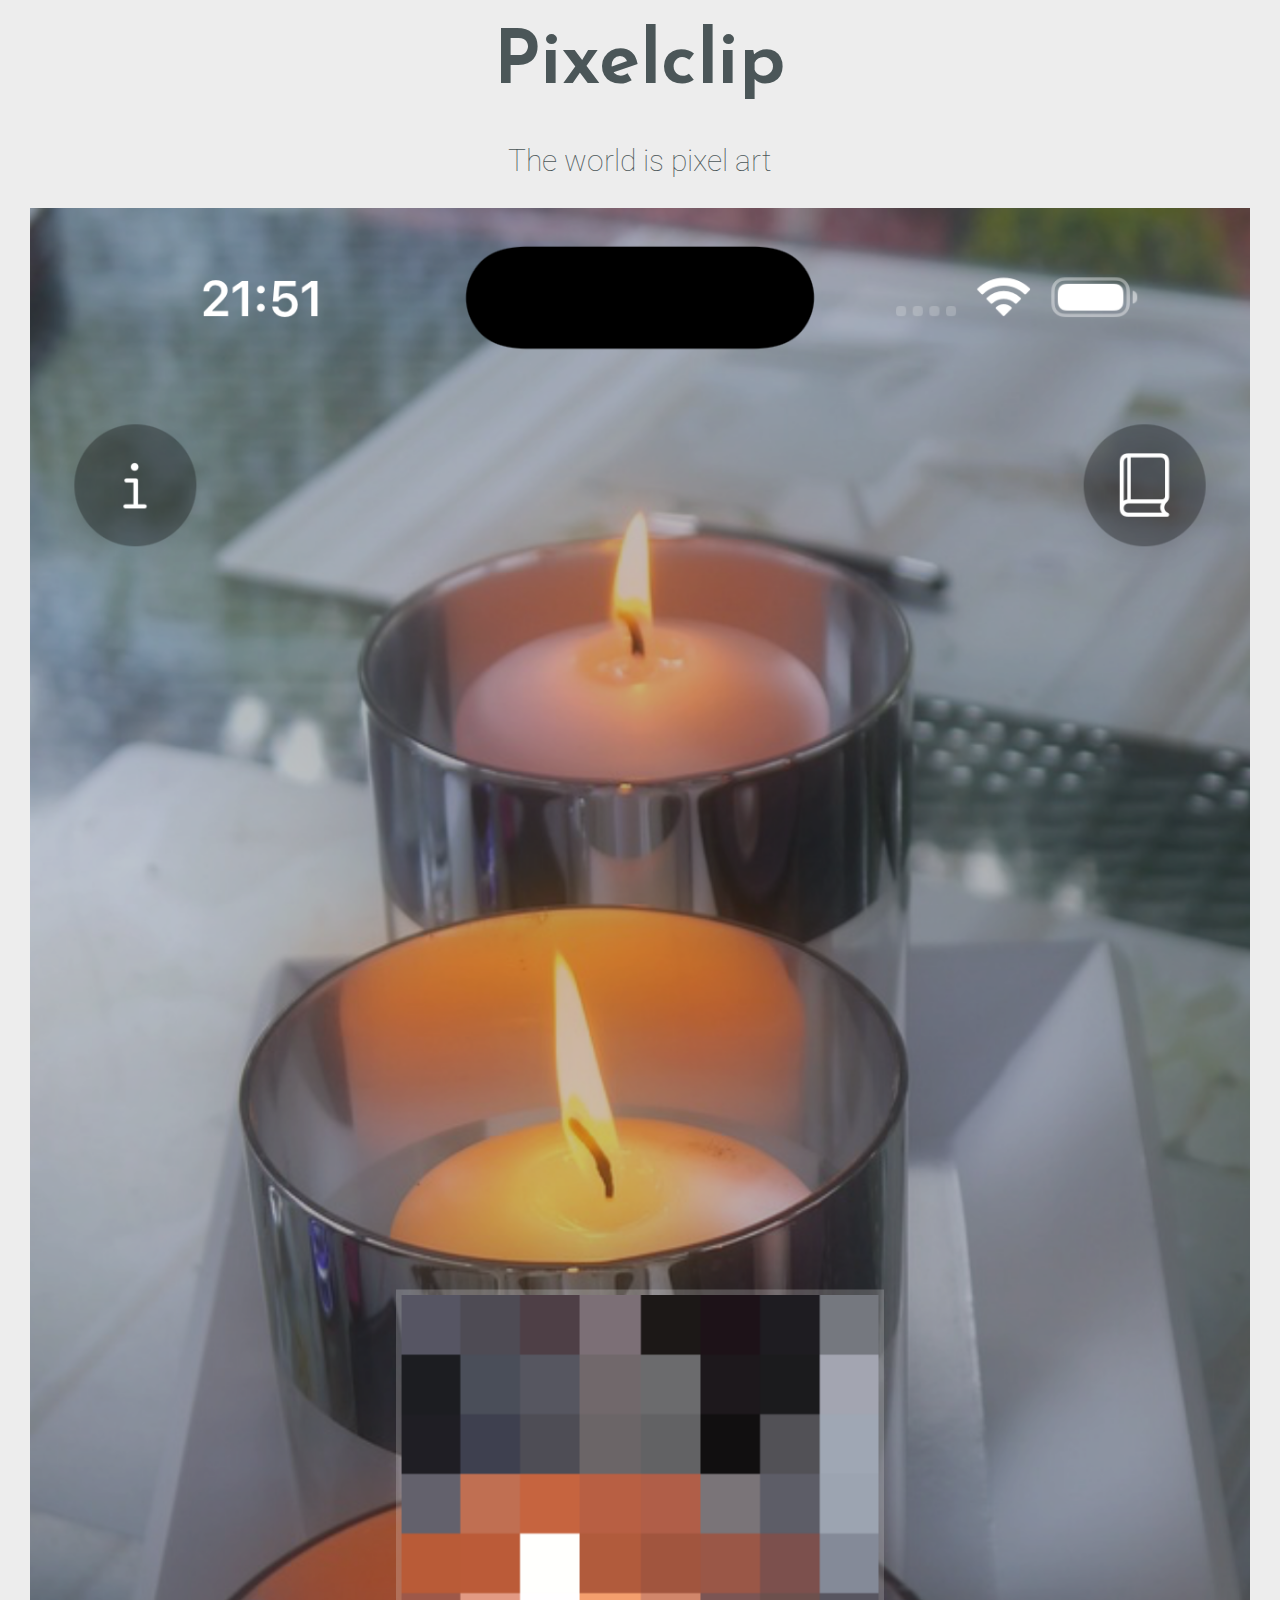
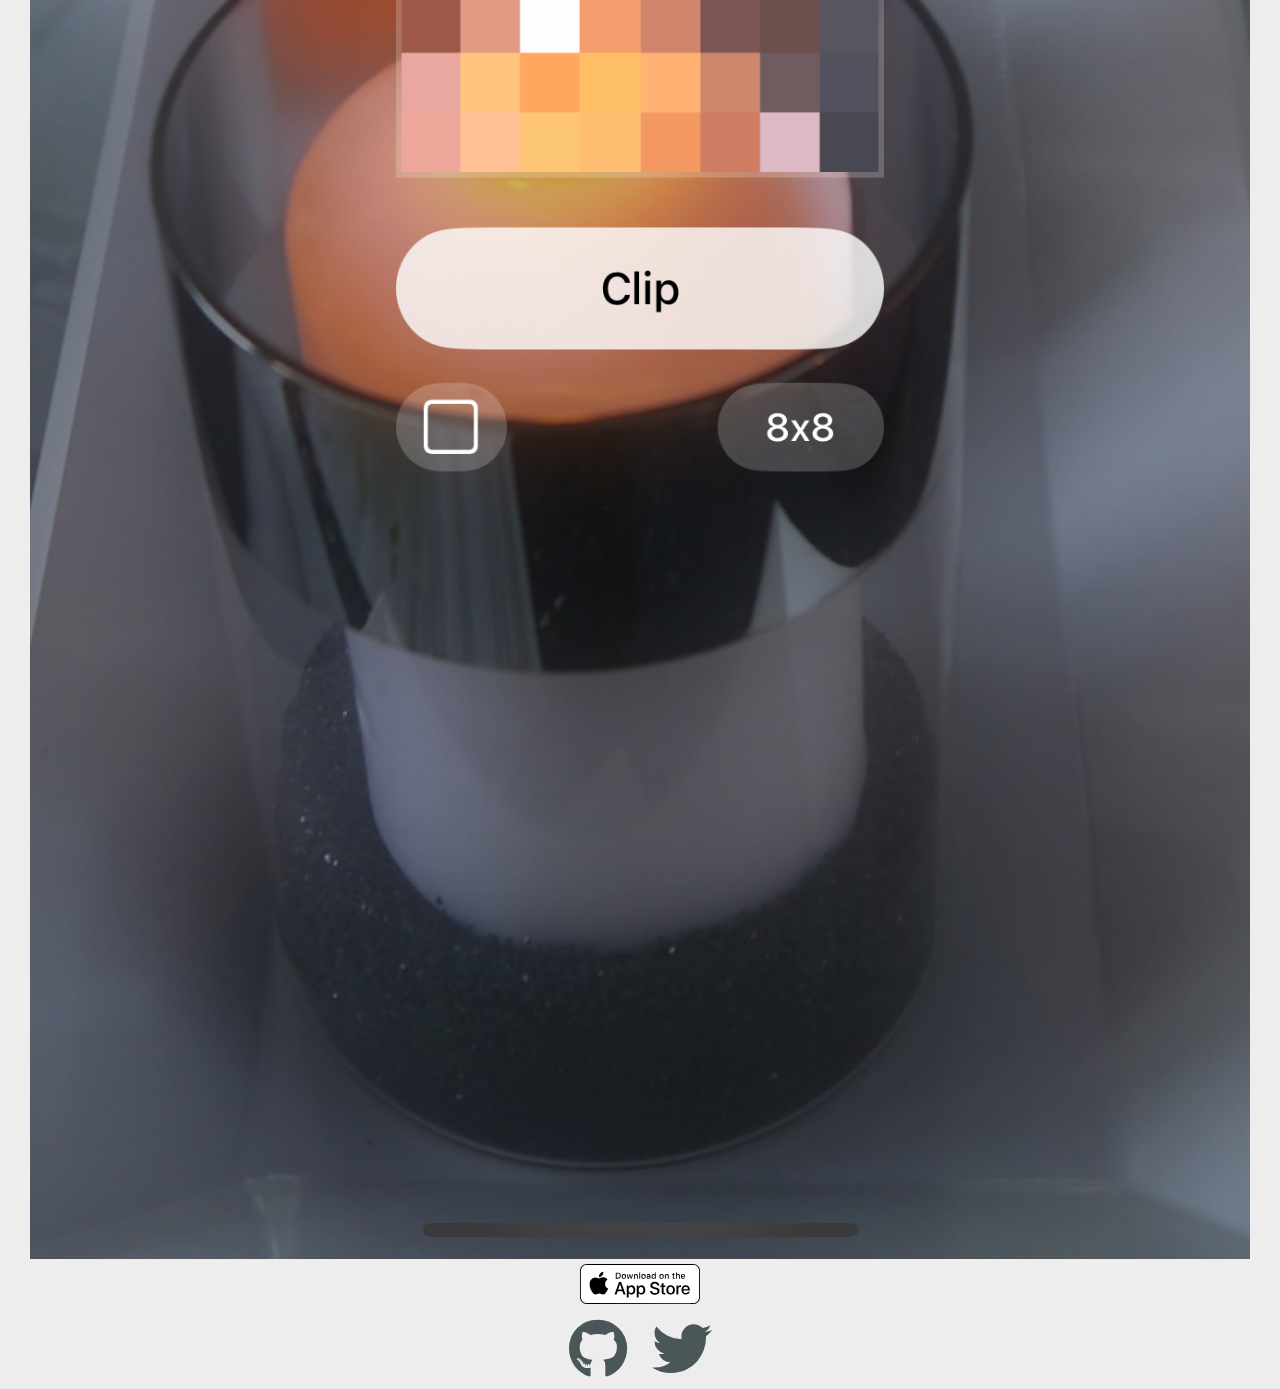
<file: index.html>
<!DOCTYPE html>
<html>
<head>
	<meta charset="utf-8">
	<meta http-equiv="X-UA-Compatible" content="IE=edge">
	<meta name="viewport" content="width=device-width, initial-scale=1.0">

	<title>Pixelclip</title>

	<link rel="icon" href="favicon.ico" type="image/png" />

	<link href="https://fonts.googleapis.com/css?family=Reem+Kufi|Roboto:300" rel="stylesheet">
	<link href="https://use.fontawesome.com/releases/v5.13.1/css/all.css" rel="stylesheet">
	<link rel="stylesheet" href="css/reset.css">
	<link rel="stylesheet" href="css/styles.css">
	<link rel="stylesheet" href="css/themes/white-grey.css">
</head>
<body>
	<main>
		<div class="intro">Pixelclip</div>
		<div class="tagline">The world is pixel art</div>
                <div class="screenshot">
                    <img src="./phone1.png">
                </div>
                <div class="store">
                  <a href="https://apps.apple.com/us/app/pixelclip-pixel-art-camera/id6749854079">
                    <img src="./Download_on_the_App_Store_Badge_US-UK_RGB_wht_092917.svg">
                  </a>
                </div>
		<!-- Find your icons from here - https://fontawesome.com/icons?d=gallery&s=brands -->
		<div class="icons-social">
			<a target="_blank" href="https://github.com/tnantoka">
        <i class="fab fa-github" aria-hidden="true" title="Github"></i>
        <span class="sr-only">Github</span>
      </a>
      <a target="_blank" href="https://twitter.com/tnantoka">
        <i class="fab fa-twitter" aria-hidden="true" title="Twitter"></i>
        <span class="sr-only">Twitter</span>
      </a>
    </div>
	</main>
</body>
</html>
</file>
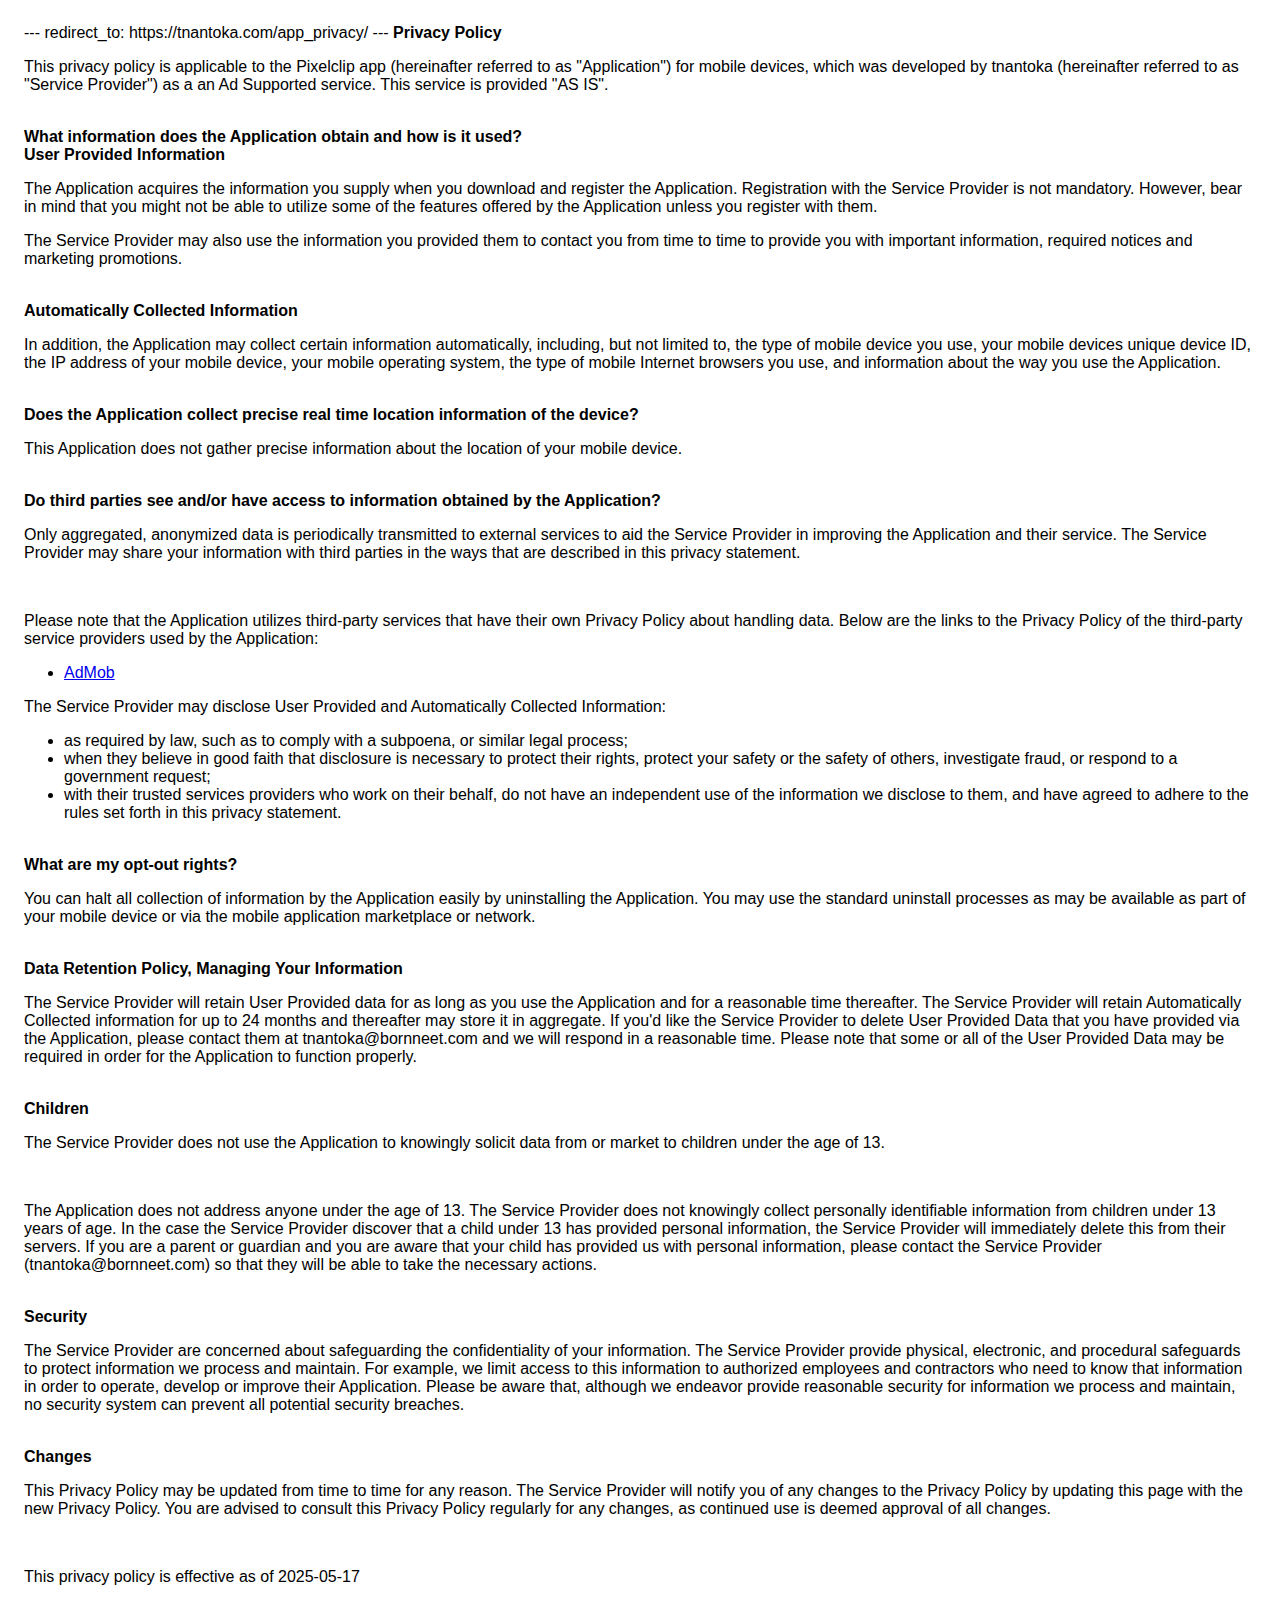
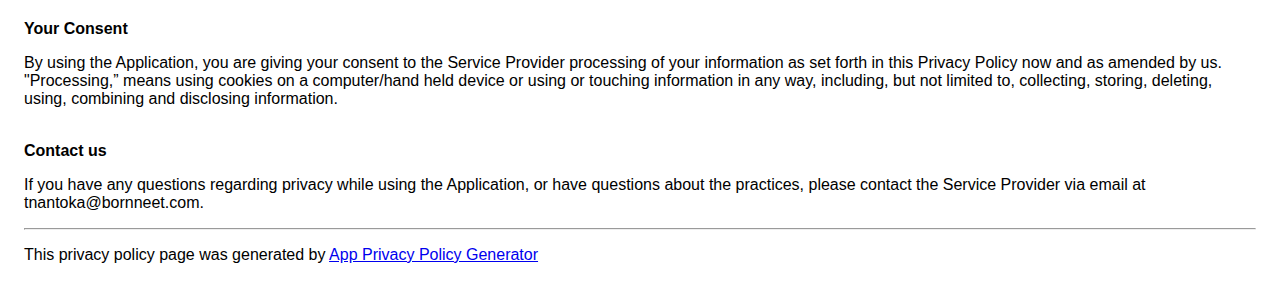
<file: privacy_policy/index.html>
---
redirect_to: https://tnantoka.com/app_privacy/
---
<!DOCTYPE html>
    <html>
    <head>
      <meta charset='utf-8'>
      <meta name='viewport' content='width=device-width'>
      <title>Privacy Policy</title>
      <style> body { font-family: 'Helvetica Neue', Helvetica, Arial, sans-serif; padding:1em; } </style>
    </head>
    <body>
    <strong>Privacy Policy</strong><p>This privacy policy is applicable to the Pixelclip app (hereinafter referred to as "Application") for mobile devices, which was developed by tnantoka (hereinafter referred to as "Service Provider") as a an Ad Supported service. This service is provided "AS IS".</p><br><strong>What information does the Application obtain and how is it used?</strong><br><strong>User Provided Information</strong><p>The Application acquires the information you supply when you download and register the Application. Registration with the Service Provider is not mandatory. However, bear in mind that you might not be able to utilize some of the features offered by the Application unless you register with them.</p><p>The Service Provider may also use the information you provided them to contact you from time to time to provide you with important information, required notices and marketing promotions.</p><br><strong>Automatically Collected Information </strong><p>In addition, the Application may collect certain information automatically, including, but not limited to, the type of mobile device you use, your mobile devices unique device ID, the IP address of your mobile device, your mobile operating system, the type of mobile Internet browsers you use, and information about the way you use the Application.</p><br><strong>Does the Application collect precise real time location information of the device?</strong><p style="">This Application does not gather precise information about the location of your mobile device.</p><div style="display: none;"><p>This Application collects your device's location, which helps the Service Provider determine your approximate geographical location and make use of in below ways:</p><ul><li>Geolocation Services: The Service Provider utilizes location data to provide features such as personalized content, relevant recommendations, and location-based services.</li><li>Analytics and Improvements: Aggregated and anonymized location data helps the Service Provider to analyze user behavior, identify trends, and improve the overall performance and functionality of the Application.</li><li>Third-Party Services: Periodically, the Service Provider may transmit anonymized location data to external services. These services assist them in enhancing the Application and optimizing their offerings.</li></ul></div><br><strong>Do third parties see and/or have access to information obtained by the Application?</strong><p>Only aggregated, anonymized data is periodically transmitted to external services to aid the Service Provider in improving the Application and their service. The Service Provider may share your information with third parties in the ways that are described in this privacy statement.</p><div><br><p>Please note that the Application utilizes third-party services that have their own Privacy Policy about handling data. Below are the links to the Privacy Policy of the third-party service providers used by the Application:</p><ul><!----><li><a href="https://support.google.com/admob/answer/6128543?hl=en" target="_blank" rel="noopener noreferrer">AdMob</a></li><!----><!----><!----><!----><!----><!----><!----><!----><!----><!----><!----><!----><!----><!----><!----><!----><!----><!----><!----><!----><!----><!----><!----><!----><!----><!----><!----><!----><!----><!----></ul></div><p>The Service Provider may disclose User Provided and Automatically Collected Information:</p><ul><li>as required by law, such as to comply with a subpoena, or similar legal process;</li><li>when they believe in good faith that disclosure is necessary to protect their rights, protect your safety or the safety of others, investigate fraud, or respond to a government request;</li><li>with their trusted services providers who work on their behalf, do not have an independent use of the information we disclose to them, and have agreed to adhere to the rules set forth in this privacy statement.</li></ul><p></p><br><strong>What are my opt-out rights?</strong><p>You can halt all collection of information by the Application easily by uninstalling the Application. You may use the standard uninstall processes as may be available as part of your mobile device or via the mobile application marketplace or network.</p><br><strong>Data Retention Policy, Managing Your Information</strong><p>The Service Provider will retain User Provided data for as long as you use the Application and for a reasonable time thereafter. The Service Provider will retain Automatically Collected information for up to 24 months and thereafter may store it in aggregate. If you'd like the Service Provider to delete User Provided Data that you have provided via the Application, please contact them at tnantoka@bornneet.com and we will respond in a reasonable time. Please note that some or all of the User Provided Data may be required in order for the Application to function properly.</p><br><strong>Children</strong><p>The Service Provider does not use the Application to knowingly solicit data from or market to children under the age of 13.</p><div><br><p>The Application does not address anyone under the age of 13.
The Service Provider does not knowingly collect personally
identifiable information from children under 13 years of age. In the case
the Service Provider discover that a child under 13 has provided
personal information, the Service Provider will immediately
delete this from their servers. If you are a parent or guardian
and you are aware that your child has provided us with
personal information, please contact the Service Provider (tnantoka@bornneet.com) so that
they will be able to take the necessary actions.</p></div><!----><br><strong>Security</strong><p>The Service Provider are concerned about safeguarding the confidentiality of your information. The Service Provider provide physical, electronic, and procedural safeguards to protect information we process and maintain. For example, we limit access to this information to authorized employees and contractors who need to know that information in order to operate, develop or improve their Application. Please be aware that, although we endeavor provide reasonable security for information we process and maintain, no security system can prevent all potential security breaches.</p><br><strong>Changes</strong><p>This Privacy Policy may be updated from time to time for any reason. The Service Provider will notify you of any changes to the Privacy Policy by updating this page with the new Privacy Policy. You are advised to consult this Privacy Policy regularly for any changes, as continued use is deemed approval of all changes.</p><br><p>This privacy policy is effective as of 2025-05-17</p><br><strong>Your Consent</strong><p>By using the Application, you are giving your consent to the Service Provider processing of your information as set forth in this Privacy Policy now and as amended by us. "Processing,” means using cookies on a computer/hand held device or using or touching information in any way, including, but not limited to, collecting, storing, deleting, using, combining and disclosing information.</p><br><strong>Contact us</strong><p>If you have any questions regarding privacy while using the Application, or have questions about the practices, please contact the Service Provider via email at tnantoka@bornneet.com.</p><hr><p>This privacy policy page was generated by <a href="https://app-privacy-policy-generator.nisrulz.com/" target="_blank" rel="noopener noreferrer">App Privacy Policy Generator</a></p>
    </body>
    </html>
</file>
<file: css/styles.css>
/* Typography */

html {
	font-family: 'Roboto', sans-serif;
}

@media (min-width: 576px) {
	html {
		font-size: 14px;
	}
}

@media (min-width: 768px) {
	html {
		font-size: 16px;
	}
}

@media (min-width: 992px) {
	html {
		font-size: 18px;
	}
}

@media (min-width: 1200px) {
	html {
		font-size: 20px;
	}
}

.icons-social i {
	font-size: 3em;
}

/* Custom Styles */

main {
	display: flex;
	flex-direction: column;
	min-height: 100vh;
	justify-content: center;
	padding: 0 30px;
	text-align: center;
}

main > .intro {
	font-family: 'Reem Kufi', sans-serif;
	font-size: 3.75em;
	font-weight: 600;
}

main > .tagline {
	font-size: 1.5rem;
	margin: 1.5rem 0;
	font-weight: 100;
}

.icons-social i {
	padding: 10px;
}

.icons-social a {
  text-decoration: none;
}

.devto {
	margin-bottom: -0.20rem;
}

.devto svg {
	margin-bottom: -0.20rem;
	margin-left: 0.675rem;;
	width: 2.65rem;
	height: 2.65rem;
}
</file>
<file: css/themes/white-grey.css>
/* Theme */

main {
	background: #EDEDED;
	color: #4B5658;
}

.icons-social a {
	color: #4B5658;
}

.icons-social a svg path{
	fill: #4B5658;
}
</file>
